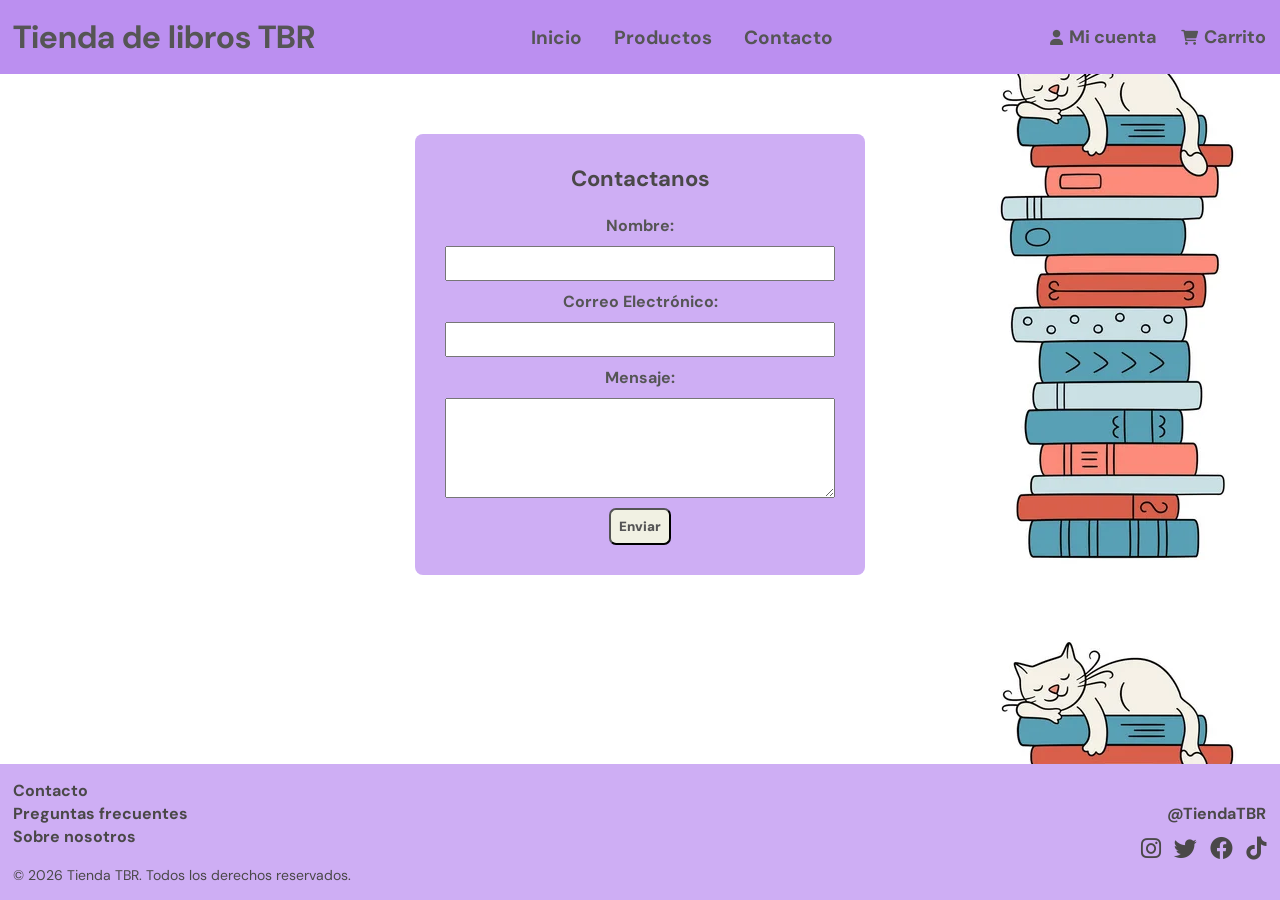
<file: contacto.html>
<!DOCTYPE html>
<html lang="en">
<head>
    <meta charset="UTF-8">
    <meta name="viewport" content="width=device-width, initial-scale=1.0">
    <link rel="stylesheet" href="CSS/styles.css">
    <title>Contacto - Tienda TBR</title>
    <link rel="preconnect" href="https://fonts.googleapis.com">
    <link rel="preconnect" href="https://fonts.gstatic.com" crossorigin>
    <link href="https://fonts.googleapis.com/css2?family=DM+Sans:ital,opsz,wght@0,9..40,100..1000;1,9..40,100..1000&family=Karla:ital,wght@0,200..800;1,200..800&display=swap" rel="stylesheet">
    <link rel="stylesheet" href="https://cdnjs.cloudflare.com/ajax/libs/font-awesome/6.0.0-beta3/css/all.min.css">

</head>
<body>
    <div class="grid-container">
<!--------- HEADER ---------->
        <header class="header">
            <h1 class="header__title">Tienda de libros TBR</h1>

            <nav class="flex-nav">
                <ul class="nav__list">
                    <li class="nav__item"><a class="nav__link" href="Index.html">Inicio</a></li>
                    <li class="nav__item"><a class="nav__link" href="productos.html">Productos</a></li>
                    <li class="nav__item"><a class="nav__link" href="contacto.html">Contacto</a></li>
                </ul>
            </nav>

            <ul class="header__actions">
                    <li class="nav__item"><a class="nav__link" href="#"><i class="fa-solid fa-user"></i>Mi cuenta</a></li>
                    <li class="nav__item"><a class="nav__link" href="#"><i class="fa-solid fa-cart-shopping"></i>Carrito</a></li>
            </ul>

        </header>

        <main>
            <section class="contact">
                <h3 class="contact__title">Contactanos</h3>
                <form class="contact__form" action="https://formspree.io/f/xzebgrqb" method="post">
                    <label class="contact__label" for="nombre">Nombre:</label>
                    <input class="contact__input" type="text" id="nombre" name="nombre" required> <!-- El id sirve para una identificación dentro del código. Name sirve para el servidor como identificación cuando se envían los datos. -->
                    <label class="contact__label" for="correo">Correo Electrónico:</label>
                    <input class="contact__input" type="email" id="correo" name="correo" required>
                    <label class="contact__label" for="mensaje">Mensaje:</label>
                    <textarea class="contact__textarea" id="mensaje" name="mensaje" required></textarea>
                    <button class="contact__button" type="submit">Enviar</button>
                </form>
            </section>
            
        </main>

        <footer class="footer">
            <ul class="footer__list">
                <li class="footer__item"><a class="footer__link" href="contacto.html">Contacto</a></li>
                <li class="footer__item"><a class="footer__link" href="#">Preguntas frecuentes</a></li>
                <li class="footer__item"><a class="footer__link" href="#">Sobre nosotros</a></li>
                <li class="footer__item"><p class="footer__text">© 2026 Tienda TBR. Todos los derechos reservados.</p></li>
            </ul>

            <ul class="footer__social">
                <li class="footer__item footer__item--network"><p class="footer__network">@TiendaTBR</p></li>
                <li class="footer__item"><a class="footer__link" href="#"><i class="fa-brands fa-instagram"></i></a></li>
                <li class="footer__item"><a class="footer__link" href="#"><i class="fa-brands fa-twitter"></i></a></li>
                <li class="footer__item"><a class="footer__link" href="#"><i class="fa-brands fa-facebook"></i></a></li>
                <li class="footer__item"><a class="footer__link" href="#"><i class="fa-brands fa-tiktok"></i></a></li>
            </ul>
        </footer>
    </div>
    
</body>
</html>
</file>
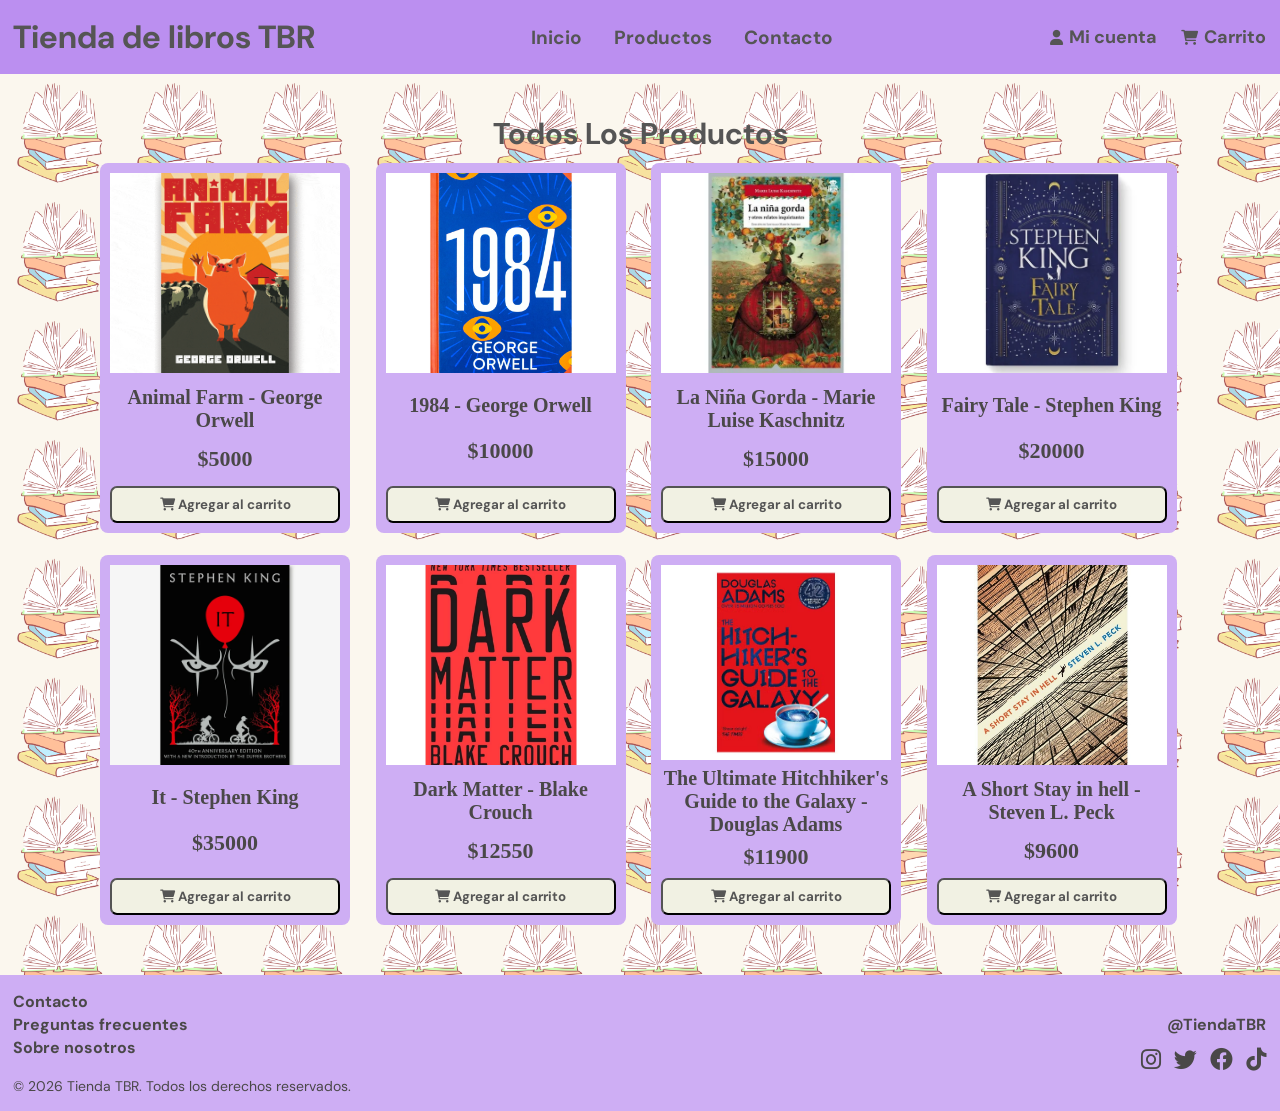
<file: productos.html>
<!DOCTYPE html>
<html lang="en">
<head>
    <meta charset="UTF-8">
    <meta name="viewport" content="width=device-width, initial-scale=1.0">
    <link rel="stylesheet" href="CSS/styles.css">
    <title>Productos - Tienda TBR</title>
    <link rel="preconnect" href="https://fonts.googleapis.com">
    <link rel="preconnect" href="https://fonts.gstatic.com" crossorigin>
    <link href="https://fonts.googleapis.com/css2?family=DM+Sans:ital,opsz,wght@0,9..40,100..1000;1,9..40,100..1000&family=Karla:ital,wght@0,200..800;1,200..800&display=swap" rel="stylesheet">
    <link rel="stylesheet" href="https://cdnjs.cloudflare.com/ajax/libs/font-awesome/6.0.0-beta3/css/all.min.css">

</head>
<body>
    <div class="grid-container">
<!--------- HEADER ---------->
        <header class="header">
            <h1 class="header__title">Tienda de libros TBR</h1>

            <nav class="flex-nav">
                <ul class="nav__list">
                    <li class="nav__item"><a class="nav__link" href="index.html">Inicio</a></li>
                    <li class="nav__item"><a class="nav__link" href="productos.html">Productos</a></li>
                    <li class="nav__item"><a class="nav__link" href="contacto.html">Contacto</a></li>
                </ul>
            </nav>

            <ul class="header__actions">
                    <li class="nav__item"><a class="nav__link" href="#"><i class="fa-solid fa-user"></i>Mi cuenta</a></li>
                    <li class="nav__item"><a class="nav__link" href="#"><i class="fa-solid fa-cart-shopping"></i>Carrito</a></li>
            </ul>

        </header>

<!--------- MAIN ---------->
        <main>
<!-- PRODUCTS SECTION -->
            <section class="all-products">
                <h2 class="products__heading">Todos Los Productos</h2>

                <div class="all-products__grid">
                    <article class="all-products__item">
                        <img class="all-products__picture" src="pictures/animal-farm.webp" alt="Libro Animal Farm George Orwell" width="230" height="300">
                        <a class="all-products__link" href="#"><h3 class="all-products__title">Animal Farm - George Orwell</h3></a>
                        <p class="all-products__price">$5000</p>
                        <button class="all-products__button" type="button"><i class="fa-solid fa-cart-shopping"></i> Agregar al carrito</button>
                    </article>

                    <article class="all-products__item">
                        <img class="all-products__picture" src="pictures/1984.webp" alt="Libro 1984 George Orwell" width="230" height="300">
                        <a class="all-products__link" href="#"><h3 class="all-products__title">1984 - George Orwell</h3></a>
                        <p class="all-products__price">$10000</p>
                        <button class="all-products__button" type="button"><i class="fa-solid fa-cart-shopping"></i> Agregar al carrito</button>
                    </article>

                    <article class="all-products__item">
                        <img class="all-products__picture" src="pictures/laniñagorda.webp" alt="Libro La Niña Gorda" width="230" height="300">
                        <a class="all-products__link" href="#"><h3 class="all-products__title">La Niña Gorda - Marie Luise Kaschnitz</h3></a>
                        <p class="all-products__price">$15000</p>
                        <button class="all-products__button" type="button"><i class="fa-solid fa-cart-shopping"></i> Agregar al carrito</button>
                    </article>

                    <article class="all-products__item">
                        <img class="all-products__picture" src="pictures/fairy-tale.webp" alt="Libro Fairy Tale" width="230" height="300">
                        <a class="all-products__link" href="#"><h3 class="all-products__title">Fairy Tale - Stephen King</h3></a>
                        <p class="all-products__price">$20000</p>
                        <button class="all-products__button" type="button"><i class="fa-solid fa-cart-shopping"></i> Agregar al carrito</button>
                    </article>
                    
                    <article class="all-products__item">
                        <img class="all-products__picture" src="pictures/it.webp" alt="Libro It" width="230" height="300">
                        <a class="all-products__link" href="#"><h3 class="all-products__title">It - Stephen King</h3></a>
                        <p class="all-products__price">$35000</p>
                        <button class="all-products__button" type="button"><i class="fa-solid fa-cart-shopping"></i> Agregar al carrito</button>
                    </article>

                    <article class="all-products__item">
                        <img class="all-products__picture" src="pictures/dark-matter.avif" alt="Libro Dark Matter" width="230" height="300">
                        <a class="all-products__link" href="#"><h3 class="all-products__title">Dark Matter - Blake Crouch</h3></a>
                        <p class="all-products__price">$12550</p>
                        <button class="all-products__button" type="button"><i class="fa-solid fa-cart-shopping"></i> Agregar al carrito</button>
                    </article>

                    <article class="all-products__item">
                        <img class="all-products__picture" src="pictures/the-hitchhiker-s-guide-to-the-galaxy.avif" alt="Libro The Hitchhikers" width="230" height="300">
                        <a class="all-products__link" href="#"><h3 class="all-products__title">The Ultimate Hitchhiker's Guide to the Galaxy - Douglas Adams</h3></a>
                        <p class="all-products__price">$11900</p>
                        <button class="all-products__button" type="button"><i class="fa-solid fa-cart-shopping"></i> Agregar al carrito</button>
                    </article>

                    <article class="all-products__item">
                        <img class="all-products__picture" src="pictures/a-short-stay-in-hell.jpg" alt="Libro A Short Stay in hell" width="230" height="300">
                        <a class="all-products__link" href="#"><h3 class="all-products__title">A Short Stay in hell - Steven L. Peck</h3></a>
                        <p class="all-products__price">$9600</p>
                        <button class="all-products__button" type="button"><i class="fa-solid fa-cart-shopping"></i> Agregar al carrito</button>
                    </article>
                </div>
            </section>

        </main>
<!--------- FOOTER ---------->
        <footer class="footer">
            <ul class="footer__list">
                <li class="footer__item"><a class="footer__link" href="contacto.html">Contacto</a></li>
                <li class="footer__item"><a class="footer__link" href="#">Preguntas frecuentes</a></li>
                <li class="footer__item"><a class="footer__link" href="#">Sobre nosotros</a></li>
                <li class="footer__item"><p class="footer__text">© 2026 Tienda TBR. Todos los derechos reservados.</p></li>
            </ul>

            <ul class="footer__social">
                <li class="footer__item footer__item--network"><p class="footer__network">@TiendaTBR</p></li>
                <li class="footer__item"><a class="footer__link" href="#"><i class="fa-brands fa-instagram"></i></a></li>
                <li class="footer__item"><a class="footer__link" href="#"><i class="fa-brands fa-twitter"></i></a></li>
                <li class="footer__item"><a class="footer__link" href="#"><i class="fa-brands fa-facebook"></i></a></li>
                <li class="footer__item"><a class="footer__link" href="#"><i class="fa-brands fa-tiktok"></i></a></li>
            </ul>
        </footer>
    </div>
    
</body>
</html>
</file>
<file: CSS/styles.css>
* {
    margin: 0;
    padding: 0;
    box-sizing: border-box;
}

body {
    background-image: url('../pictures/bookstack.png');
    color:white;
    background-position: top right;
    background-size: auto;
    background-repeat: repeat-y;
    background-attachment: scroll;
}

.grid-container {
    display: grid;
    grid-template-rows: auto 1fr auto;
    min-height: 100vh;
}

.header {
    display: flex;
    flex-direction: row;
    justify-content: space-between;
    align-items: center;
    background-color: #bb8ff0;
    margin: 0 0 0 0;
    padding: 1rem 0.9rem 1rem 0.8rem;
    position: sticky;
    top: 0;
    z-index: 10;
}

.header__title {
    color:rgb(85, 85, 85);
    font-style: normal;
    font-family: 'DM sans', sans-serif;
}

.header__actions {
    display: flex;
    list-style: none;
    gap: 1.5rem;
    font-family: 'DM sans', sans-serif;
    font-size: 18px;
}

.nav__list {
    display: flex;
    list-style: none;
    gap: 2rem;
    font-family: 'DM sans', sans-serif;
    font-size: 19px;
}

.nav__link {
    text-decoration: none;
    color:rgb(85, 85, 85);
    font-weight: bold;
}

.nav__link i { 
    font-size: 15px; 
    margin-right: 6px;
}

.hero {
    display:flex;
    flex-direction: column;
    align-items: center;
    background-image: url(../pictures/hero-background.png);
    background-repeat: repeat;
    background-size: 120px;
    padding: 1rem 0 2rem 0;
}

.hero__title {
    color: rgb(85, 85, 85);
    margin: 1rem 0 1.2rem 0;
    font-style: italic;
    font-size: 26px;
}

.contact {
    display: flex;
    flex-direction: column;
    align-items: center;
    max-width: 400px;
    margin: 60px auto;
    padding: 30px;
    background-color: #ceaef4;
    border-radius: 8px;
}

.contact__title {
    color: rgb(74, 72, 72);
    font-size: 22px;
    font-family: 'DM sans', sans-serif;
    margin-bottom: 22px;
}

.contact__form {
    display:flex;
    flex-direction:column;
    gap:10px;
    align-items: center;
    color:rgb(85, 85, 85);
    font-family: 'DM sans', sans-serif;
    font-weight: bolder;
    width: 100%;
}

.contact__input {
    width: 100%;
    padding: 8px;
    font-size: 13px;
}

.contact__textarea {
    width: 100%;  /* El área de texto ocupa el 100% del ancho del formulario. */
    min-height: 100px;
    padding: 10px;
    font-size: 14px;
    resize: vertical;   /* Esto sirve para poder agrandar manualmente el área de texto hacia abajo. */
    font-family: inherit;   /* Hereda la fuente del elemento padre, es decir, del contact__form */
}

.contact__button {
    padding: 8px;
    border-radius: 7px;
    font-family: 'DM sans', sans-serif;
    background-color: rgb(241, 241, 227);
    color: rgb(85, 85, 85);
    font-weight: bolder;
}

.products {
    padding: 20px 20px;
    width: fit-content;
    margin: 40px auto 0;
    text-align: center;
    background-color:rgb(241, 241, 227);
}

.products__heading {
    color: rgb(85, 85, 85) ;
    font-size: 30px;
    font-family: 'DM sans', sans-serif;
}

.products__grid {
    display: flex;
    justify-content: center;
    align-items: center;
    flex-wrap: wrap;
}

.products__item {
    display:flex;
    flex-direction: column;
    background-color: #ceaef4;
    text-align: center;
    min-height: 420px;
    justify-content: space-between;
    width: 250px;
    padding: 10px;
    margin:10px;
    overflow: hidden;
    border-radius: 8px;
    box-sizing: border-box; /* Esto sirve para que el padding no le sume más altura que la definida. */
}

.products__picture{
    width:100%;
    height: 200px;
    object-fit: cover;
}

.products__link {
    text-decoration: none;
}

.products__title {
    color: rgb(74, 72, 72);
    font-size: 22px;
    margin-bottom: 0;
    margin-top: 15px;
}

.products__description {
    color:  rgb(74, 72, 72);
    font-size: 16px;
    margin:0.3rem 0 0 0;
}

.products__price {
    color:  rgb(74, 72, 72);
    font-size: 25px;
    font-weight: bold;
    margin: 0.5rem 0;
}

.products__button {
    padding: 8px;
    border-radius: 7px;
    font-family: 'DM sans', sans-serif;
    background-color: rgb(241, 241, 227);
    color: rgb(85, 85, 85);
    font-weight: bolder;
}

.genres {
    padding: 20px 20px;
    width: fit-content;
    margin: 40px auto 0;
    text-align: center;
    background-color:rgb(241, 241, 227);
}

.genres__heading {
    color: rgb(85, 85, 85) ;
    font-size: 30px;
    font-family: 'DM sans', sans-serif;
}

.genres__grid {
    display: grid;
    grid-template-columns: repeat(3,1fr);
    justify-content: center;
    align-items: center;
}

.genres__item {
    display:flex;
    flex-direction: column;
    background-color: #ceaef4;
    text-align: center;
    min-height: 200px;  /* La caja va a crecer lo que necesite de acuerdo al contenido. */
    width: 250px;
    padding: 10px;
    margin:10px;
    overflow: hidden;
    border-radius: 8px;
}

.genres__picture{
    width:100%;
    height: 200px;
    object-fit: cover;
}

.genres__title {
    color: rgb(74, 72, 72);
    font-size: 20px;
    margin-bottom: 0;
    margin-top: 15px;
}

.genres__link {
    text-decoration: none;
}

.reviews {
    padding: 20px 20px;
    width: fit-content;
    margin: 40px auto 40px;
    text-align: center;
    background-color:rgb(241, 241, 227);
}

.reviews__heading {
    color: rgb(85, 85, 85) ;
    font-size: 30px;
    font-family: 'DM sans', sans-serif;
}

.reviews__grid {
    display: grid;
    grid-template-columns: auto auto auto;
    grid-template-rows: auto auto;
    justify-content: center;
    align-items: center;

}

.reviews__item {
    display:flex;
    flex-direction: column;
    border-style: double;
    border-color: rgb(85, 85, 85);
    text-align: center;
    justify-content: space-between;
    height: 200px;
    width: 250px;
    padding: 12px;
    margin:10px;
    border-radius: 8px;
}

.reviews__text {
    color: rgb(85, 85, 85);
    font-style: italic;
    font-size: 17px;
    font-weight: bolder;
    overflow-y: auto;
    flex: 1;
}

.reviews__signature {
    align-self: flex-end;
    color: rgb(85, 85, 85);
    font-size: 15px;
    font-weight: bolder;
    margin-top: 10px;
    font-family: 'DM sans', sans-serif
}

.all-products {
    width: 100%;
    background-image: url(../pictures/hero-background.png);
    background-repeat: repeat;
    background-size: 120px;
    padding: 40px 0;
    text-align: center;
}

.all-products__heading {
    color: rgb(85, 85, 85) ;
    font-size: 30px;
    font-family: 'DM sans', sans-serif;
}

.all-products__grid {
    display: grid;
    grid-template-columns: repeat(4, 1fr);
    gap: 2px;
    justify-content: center;
    align-items: center;
    max-width: 1100px; /* ancho máximo del contenido */
    margin: 0 auto;    /* centra el grid dentro de .all-products */
}

.all-products__item {  /* VER CÓMO HACER PARA QUE LAS CAJAS TENGAN UNA ALTURA DEFINIDA Y NO SE DESBORDE EL CONTENIDO. */
    display:flex;
    flex-direction: column;
    background-color: #ceaef4;
    text-align: center;
    height: 370px;
    justify-content: space-between;
    width: 250px;
    padding: 10px;
    margin:10px;
    overflow: hidden;
    border-radius: 8px;
    box-sizing: border-box; /* Esto sirve para que el padding no le sume más altura que la definida. */
}

.all-products__title {
    color: rgb(74, 72, 72);
    margin-bottom: 0;
    margin-top: 7px;
    font-size: 20px;
}

.all-products__link--title {
    font-size: 10px;
}

.all-products__picture{
    width:100%;
    height: 200px;
    object-fit: cover;
}

.all-products__link {
    text-decoration: none;
}

.all-products__price {
    color:  rgb(74, 72, 72);
    font-size: 22px;
    font-weight: bold;
    margin: 0.5rem 0;
}

.all-products__button {
    padding: 8px;
    border-radius: 7px;
    font-family: 'DM sans', sans-serif;
    background-color: rgb(241, 241, 227);
    color: rgb(85, 85, 85);
    font-weight: bolder;
}

.footer {
    display: flex;
    flex-direction: row;
    justify-content: space-between;
    align-items: center;
    background-color: #ceaef4;
    margin: 0 0 0 0;
    padding: 1rem 0.9rem 1rem 0.8rem;
    position: sticky;
    top: 0;
    z-index: 10;
}

.footer__list {
    list-style:none;
    display:flex;
    flex-direction:column;
    gap:2px;
    align-items: flex-start;
}

.footer__link {
    text-decoration: none;
    color:rgb(74, 72, 72);
    font-family: 'DM sans', sans-serif;
    font-weight: bolder;
}

.footer__social {
    display: flex;
    flex-direction: row;
    flex-wrap: wrap;
    justify-content: flex-end;
    gap:13px;
    list-style: none;
}

.footer__link i { 
    font-size: 23px;
}

.footer__text {
    margin-top: 17px;
    font-size: 14px;
    color:rgb(74, 72, 72);
    font-family: 'DM sans', sans-serif;
}

.footer__item--network {
    flex-basis: 100%; /* Esto sirve para que @TiendaTBR ocupe el 100% del ancho de la pantalla y el flex-wrap de footer__social empuje los iconos de redes sociales hacia abajo.  */
    text-align: right;
}

.footer__network {
    font-size: 16px;
    font-weight: bolder;
    color:rgb(74, 72, 72);
    font-family: 'DM sans', sans-serif;
}

/* Media Queries */

/* Celulares */
@media (max-width: 600px) {
    .contact {
        max-width: 380px;
        padding: 25px;
        margin: 30px auto;
    }
}

/* Tablets */
@media (min-width: 600px) and (max-width:1024px) {
    .contact {
        max-width: 410px;
        padding: 30px;
        margin: 40px auto;
    }
}

/* Laptops y monitores medianos */
@media (min-width: 1025px) and (max-width: 1440px) {
    .contact {
        max-width: 450px;
        padding: 30px;
        margin: 60px auto;
    }
}

/* Pantallas grandes */
@media (min-width: 1441px) {
    .contact {
        max-width: 500px;
        padding: 40px;
        margin: 80px auto;
    }
}
</file>
